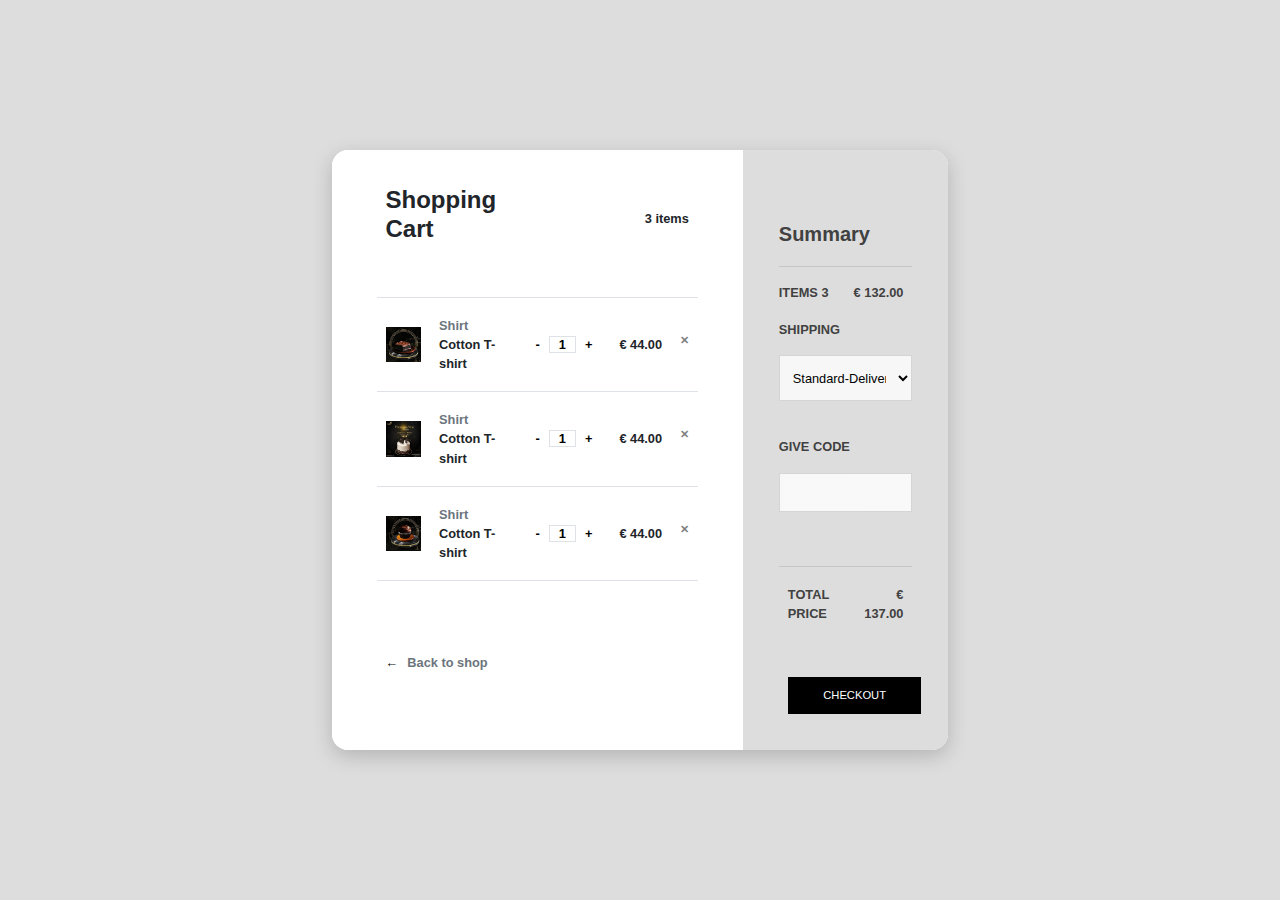
<file: cart.html>
<!DOCTYPE html>
<html lang="en">

<head>
    <meta charset="UTF-8">
    <meta name="viewport" content="width=device-width, initial-scale=1.0">
    <title>Sweet Bakery</title>
    <link rel="icon" type="image/x-icon" href="./img/1-removebg-preview.png">
    <link rel="stylesheet" href="https://stackpath.bootstrapcdn.com/bootstrap/4.3.1/css/bootstrap.min.css">
    <!-- Corrected order of Bootstrap JS and jQuery -->
    <script src="https://code.jquery.com/jquery-3.3.1.slim.min.js"></script>
    <script src="https://stackpath.bootstrapcdn.com/bootstrap/4.3.1/js/bootstrap.bundle.min.js"></script>
    <link rel="stylesheet" href="https://cdnjs.cloudflare.com/ajax/libs/font-awesome/4.7.0/css/font-awesome.min.css">
</head>

<style>
    /* Your existing styles here */

    body {
        background: #ddd;
        min-height: 100vh;
        vertical-align: middle;
        display: flex;
        font-family: sans-serif;
        font-size: 0.8rem;
        font-weight: bold;
        justify-content: center; /* Center horizontally */
        align-items: center; /* Center vertically */
    }

    .card {
        margin: auto;
        max-width: 950px;
        width: 90%;
        box-shadow: 0 6px 20px 0 rgba(0, 0, 0, 0.19);
        border-radius: 1rem;
        border: transparent;
    }

.title{
    margin-bottom: 5vh;
}
@media(max-width:767px){
    .card{
        margin: 3vh auto;
    }
}
.cart{
    background-color: #fff;
    padding: 4vh 5vh;
    border-bottom-left-radius: 1rem;
    border-top-left-radius: 1rem;
}
@media(max-width:767px){
    .cart{
        padding: 4vh;
        border-bottom-left-radius: unset;
        border-top-right-radius: 1rem;
    }
}
.summary{
    background-color: #ddd;
    border-top-right-radius: 1rem;
    border-bottom-right-radius: 1rem;
    padding: 4vh;
    color: rgb(65, 65, 65);
}
@media(max-width:767px){
    .summary{
    border-top-right-radius: unset;
    border-bottom-left-radius: 1rem;
    }
}
.summary .col-2{
    padding: 0;
}
.summary .col-10
{
    padding: 0;
}.row{
    margin: 0;
}
.title b{
    font-size: 1.5rem;
}
.main{
    margin: 0;
    padding: 2vh 0;
    width: 100%;
}
.col-2, .col{
    padding: 0 1vh;
}
a{
    padding: 0 1vh;
}
.close{
    margin-left: auto;
    font-size: 0.7rem;
}
img{
    width: 3.5rem;
}
.back-to-shop{
    margin-top: 4.5rem;
}
h5{
    margin-top: 4vh;
}
hr{
    margin-top: 1.25rem;
}
form{
    padding: 2vh 0;
}
select{
    border: 1px solid rgba(0, 0, 0, 0.137);
    padding: 1.5vh 1vh;
    margin-bottom: 4vh;
    outline: none;
    width: 100%;
    background-color: rgb(247, 247, 247);
}
input{
    border: 1px solid rgba(0, 0, 0, 0.137);
    padding: 1vh;
    margin-bottom: 4vh;
    outline: none;
    width: 100%;
    background-color: rgb(247, 247, 247);
}
input:focus::-webkit-input-placeholder
{
      color:transparent;
}
.btn{
    background-color: #000;
    border-color: #000;
    color: white;
    width: 100%;
    font-size: 0.7rem;
    margin-top: 4vh;
    padding: 1vh;
    border-radius: 0;
}
.btn:focus {
    box-shadow: none;
    outline: none;
    box-shadow: none;
    color: white;
    /* Use standard property with vendor prefixes */
    -webkit-box-shadow: none;
    -moz-box-shadow: none;
    -ms-box-shadow: none;
    box-shadow: none;
    /* Use standard property with vendor prefixes */
    -webkit-user-select: none;
    -moz-user-select: none;
    -ms-user-select: none;
    user-select: none;
    transition: none;
}
/* .btn:focus{
    box-shadow: none;
    outline: none;
    box-shadow: none;
    color: white;
    -webkit-box-shadow: none;
    -webkit-user-select: none;
    transition: none; 
} */
.btn:hover{
    color: white;
}
a{
    color: black; 
}
a:hover{
    color: black;
    text-decoration: none;
}
 #code{
    background-image: linear-gradient(to left, rgba(255, 255, 255, 0.253) , rgba(255, 255, 255, 0.185)), url("https://img.icons8.com/small/16/000000/long-arrow-right.png");
    background-repeat: no-repeat;
    background-position-x: 95%;
    background-position-y: center;
}
input::placeholder {
color: transparent;
}
</style>



<body>
    <section>
        <div class="card">
            <div class="row">
                <div class="col-md-8 cart">
                    <div class="title">
                        <div class="row">
                            <div class="col"><h4><b>Shopping Cart</b></h4></div>
                            <div class="col align-self-center text-right ">3 items</div>
                        </div>
                    </div>
                    <div class="row border-top border-bottom">
                        <div class="row main align-items-center" id="item1">
                            <div class="col-2"><img class="img-fluid" src="./img/brownie6.webp"></div>
                            <div class="col">
                                <div class="row text-muted">Shirt</div>
                                <div class="row">Cotton T-shirt</div>
                            </div>
                            <div class="col">
                                <a href="#">-</a><a href="#" class="border">1</a><a href="#">+</a>
                            </div>
                            <div class="col">&euro; 44.00 <span class="close">&#10005;</span></div>
                        </div>
                    </div>
                    <div class="row">
                        <div class="row main align-items-center" id="item2">
                            <div class="col-2"><img class="img-fluid" src="./img/cake2.webp"></div>
                            <div class="col">
                                <div class="row text-muted">Shirt</div>
                                <div class="row">Cotton T-shirt</div>
                            </div>
                            <div class="col">
                                <a href="#">-</a><a href="#" class="border">1</a><a href="#">+</a>
                            </div>
                            <div class="col">&euro; 44.00 <span class="close">&#10005;</span></div>
                        </div>
                    </div>
                    <div class="row border-top border-bottom">
                        <div class="row main align-items-center" id="item3">
                            <div class="col-2"><img class="img-fluid" src="./img/cupcake4.webp"></div>
                            <div class="col">
                                <div class="row text-muted">Shirt</div>
                                <div class="row">Cotton T-shirt</div>
                            </div>
                            <div class="col">
                                <a href="#">-</a><a href="#" class="border">1</a><a href="#">+</a>
                            </div>
                            <div class="col">&euro; 44.00 <span class="close">&#10005;</span></div>
                        </div>
                    </div>
                    <div class="back-to-shop"><a href="./sweets.html">&leftarrow;</a><span class="text-muted">Back to shop</span></div>
                </div>
                <div class="col-md-4 summary">
                    <div><h5><b>Summary</b></h5></div>
                    <hr>
                    <div class="row">
                        <div class="col" style="padding-left:0;">ITEMS <span id="totalItems">3</span></div>
                        <div class="col text-right">&euro; <span id="totalPrice">132.00</span></div>
                    </div>
                    <form>
                        <p>SHIPPING</p>
                        <select><option class="text-muted">Standard-Delivery- &euro;5.00</option></select>
                        <p>GIVE CODE</p>
                        <input id="code" placeholder="Enter your code">
                    </form>
                    <div class="row" style="border-top: 1px solid rgba(0,0,0,.1); padding: 2vh 0;">
                        <div class="col">TOTAL PRICE</div>
                        <div class="col text-right">&euro; <span id="finalPrice">137.00</span></div>
                    </div>
                   <a href="./home.html"> <button class="btn" onclick="checkout()">CHECKOUT</button></a>
                </div>
            </div>
        </div>
    </section>
</body>

</html>
</file>
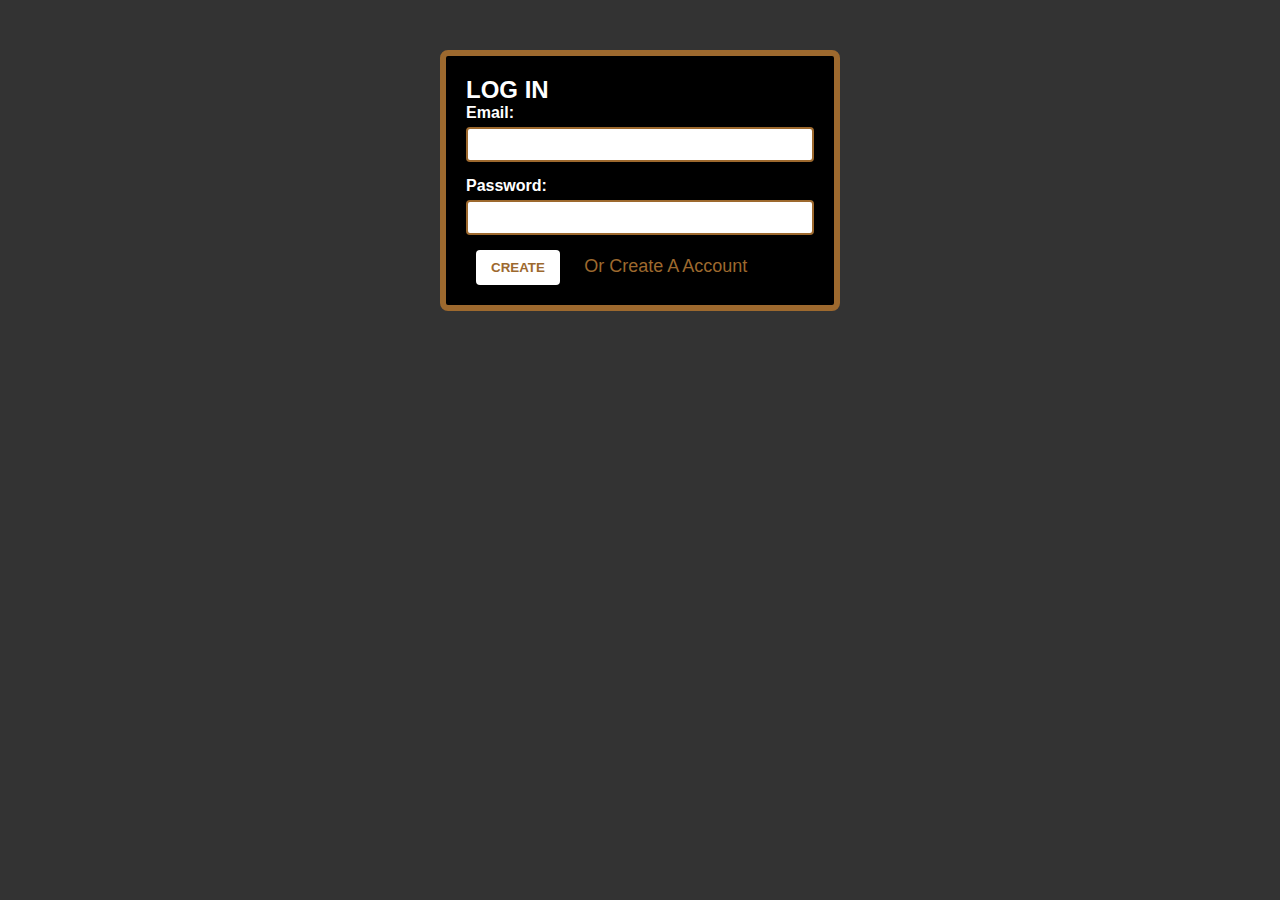
<file: login.html>
<!doctype html>
<html lang="en">
    <head>
        <title>Sweet Bakery</title>
        <link rel="icon" type="image/x-icon" href="./img/1-removebg-preview.png">
        <!-- Required meta tags -->
        <meta charset="utf-8" />
        <meta
            name="viewport"
            content="width=device-width, initial-scale=1, shrink-to-fit=no"
        />

        <!-- Bootstrap CSS v5.2.1 -->
        <link
            href="https://cdn.jsdelivr.net/npm/bootstrap@5.3.2/dist/css/bootstrap.min.css"
            rel="stylesheet"
            integrity="sha384-T3c6CoIi6uLrA9TneNEoa7RxnatzjcDSCmG1MXxSR1GAsXEV/Dwwykc2MPK8M2HN"
            crossorigin="anonymous"
        />
        <link rel="stylesheet" href="login.css">
    </head>

    <body>
        <header>
            <!-- place navbar here -->
        </header>
        <main>
            <div class="form">
            <div class="container">
                <h2>LOG IN</h2>
                <form id="form1">  
                  <label for="email">Email:</label>
                  <input type="email" id="email" name="email" required>
            
                  <label for="password">Password:</label>
                  <input type="password" id="password" name="password" required>
        
                <a href="./home.html"><button type="submit" onclick="submitForm()">CREATE</button></a>
                 <a href="./signin.html">or Create a account</a>
                </form>
              </div>
            </div>
        </main>
        <footer>
            <!-- place footer here -->
        </footer>
        <!-- Bootstrap JavaScript Libraries -->
        <script
            src="https://cdn.jsdelivr.net/npm/@popperjs/core@2.11.8/dist/umd/popper.min.js"
            integrity="sha384-I7E8VVD/ismYTF4hNIPjVp/Zjvgyol6VFvRkX/vR+Vc4jQkC+hVqc2pM8ODewa9r"
            crossorigin="anonymous"
        ></script>

        <script
            src="https://cdn.jsdelivr.net/npm/bootstrap@5.3.2/dist/js/bootstrap.min.js"
            integrity="sha384-BBtl+eGJRgqQAUMxJ7pMwbEyER4l1g+O15P+16Ep7Q9Q+zqX6gSbd85u4mG4QzX+"
            crossorigin="anonymous"
        ></script>
        <script>
            function submitForm(){


                var a = document.getElementById("email").value
                var b = document.getElementById("password").value

                if(a == ""){
                    alert("enter your email")
                }
                else if(b == ""){
                    alert("enter your password");
                }
                else{
                    alert("Your Account Has Registered Now")
                }
             
            }
        </script>
    </body>
</html>
</file>
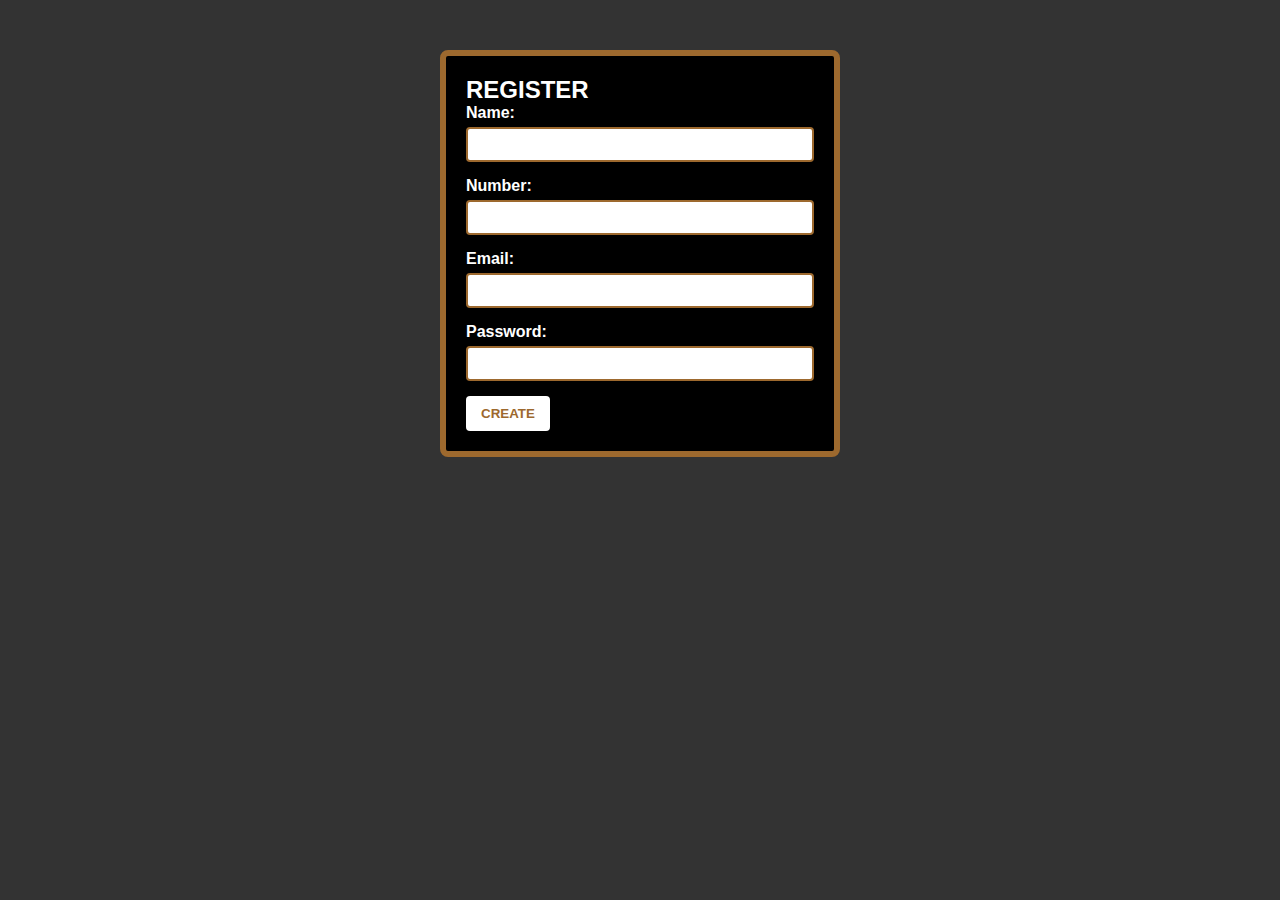
<file: signin.html>
<!doctype html>
<html lang="en">
    <head>
        <title>Sweet Bakery</title>
        <link rel="icon" type="image/x-icon" href="./img/1-removebg-preview.png">
        <!-- Required meta tags -->
        <meta charset="utf-8" />
        <meta
            name="viewport"
            content="width=device-width, initial-scale=1, shrink-to-fit=no"
        />

        <!-- Bootstrap CSS v5.2.1 -->
        <link
            href="https://cdn.jsdelivr.net/npm/bootstrap@5.3.2/dist/css/bootstrap.min.css"
            rel="stylesheet"
            integrity="sha384-T3c6CoIi6uLrA9TneNEoa7RxnatzjcDSCmG1MXxSR1GAsXEV/Dwwykc2MPK8M2HN"
            crossorigin="anonymous"
        />
        <link rel="stylesheet" href="signin.css">
    </head>

    <body>
        <header>
            <!-- place navbar here -->
        </header>
        <main>
            <div class="container">
                <h2>REGISTER</h2>
                <form id="form1">
                  <label for="name">Name:</label>
                  <input type="text" id="name" name="name" required>
            
                  <label for="number">Number:</label>
                  <input type="tel" id="number" name="number" required>
            
                  <label for="email">Email:</label>
                  <input type="email" id="email" name="email" required>
            
                  <label for="password">Password:</label>
                  <input type="password" id="password" name="password" required>
        
                 <a href="./home.html"><button type="submit" onclick="submitForm('form1')">CREATE</button></a>
                </form>
              </div>
        </main>
        <footer>
            <!-- place footer here -->
        </footer>
        <!-- Bootstrap JavaScript Libraries -->
        <script
            src="https://cdn.jsdelivr.net/npm/@popperjs/core@2.11.8/dist/umd/popper.min.js"
            integrity="sha384-I7E8VVD/ismYTF4hNIPjVp/Zjvgyol6VFvRkX/vR+Vc4jQkC+hVqc2pM8ODewa9r"
            crossorigin="anonymous"
        ></script>

        <script
            src="https://cdn.jsdelivr.net/npm/bootstrap@5.3.2/dist/js/bootstrap.min.js"
            integrity="sha384-BBtl+eGJRgqQAUMxJ7pMwbEyER4l1g+O15P+16Ep7Q9Q+zqX6gSbd85u4mG4QzX+"
            crossorigin="anonymous"></script>
        
        <script>
            function submitForm(){


                var a = document.getElementById("email").value
                var b = document.getElementById("password").value
                var c= document.getElementById("name").value
                var d = document.getElementById("number").value


                
                if(a == ""){
                    alert("enter your email")
                }
                else if(b == ""){
                    alert("enter your password");
                }
                else if(c == ""){
                    alert("enter your name");
                }
                else if(d == ""){
                    alert("enter your number");
                }
                else{
                    alert("Your Account Has Registered Now")
                }
             
            }
        </script>
    </body>
    </body>
</html>
</file>
<file: login.css>
@font-face {
    font-family: mistral;
    src: url(./fonts/MISTRAL.TTF);
}

@font-face {
    font-family: vivaldii;
    src: url(./fonts/VIVALDII.TTF);
}

@font-face {
    font-family: poppines;
    src: url(./fonts/Poppins-Regular.ttf);
}

* {
    margin: 0px;
    padding: 0px;
    box-sizing: border-box;
}
body {
    background: rgba(0, 0, 0, 0.8);
    color: #ffffff;
    font-family: Arial, sans-serif;
  }

  label{
      font-weight: bold;
  }
.form{
  display: flex;
  justify-content: center;
  align-items: center;
}
  .container {
    max-width: 400px;
    margin: auto;
    padding: 20px;
    background-color: #000000;
    border-radius: 8px;
    margin-top: 50px;
    margin-bottom: 50px;
    border: 6px solid #9d692e;
  }

  input, textarea {
    width: 100%;
    padding: 8px;
    margin: 5px 0 15px 0;
    display: inline-block;
    border: 2px solid #9d692e;
    box-sizing: border-box;
    border-radius: 4px;
    background-color: #fff;
    color: #000000;
  }

  button {
    background-color: #ffffff;
    color: #9d692e;
    font-weight: 600;
    padding: 10px 15px;
    border: none;
    border-radius: 4px;
    cursor: pointer;
  }

  button:hover {
    cursor: pointer;
    color: white;
    background-color:#9d692e;
    transition: 0.5s ease-in-out;
  }
  a{
    color: #9d692e;
    text-decoration: none;
    font-size: large;
    text-transform: capitalize;
    margin: 10px;
  }
  a:hover{
    color: #fff;
  }
</file>
<file: signin.css>
@font-face {
    font-family: mistral;
    src: url(./fonts/MISTRAL.TTF);
}

@font-face {
    font-family: vivaldii;
    src: url(./fonts/VIVALDII.TTF);
}

@font-face {
    font-family: poppines;
    src: url(./fonts/Poppins-Regular.ttf);
}

* {
    margin: 0px;
    padding: 0px;
    box-sizing: border-box;
}
body {
    background: rgba(0, 0, 0, 0.8);
    color: #ffffff;
    font-family: Arial, sans-serif;
  }

  label{
      font-weight: bold;
  }

  .container {
    max-width: 400px;
    margin: auto;
    padding: 20px;
    background-color: #000000;
    border-radius: 8px;
    margin-top: 50px;
    margin-bottom: 50px;
    border: 6px solid #9d692e;
  }

  input, textarea {
    width: 100%;
    padding: 8px;
    margin: 5px 0 15px 0;
    display: inline-block;
    border: 2px solid #9d692e;
    box-sizing: border-box;
    border-radius: 4px;
    background-color: #fff;
    color: #000000;
  }

  button {
    background-color: #ffffff;
    color: #9d692e;
    font-weight: 600;
    padding: 10px 15px;
    border: none;
    border-radius: 4px;
    cursor: pointer;
  }

  button:hover {
    cursor: pointer;
    color: white;
    background-color:#9d692e;
    transition: 0.5s ease-in-out;
  }
</file>
